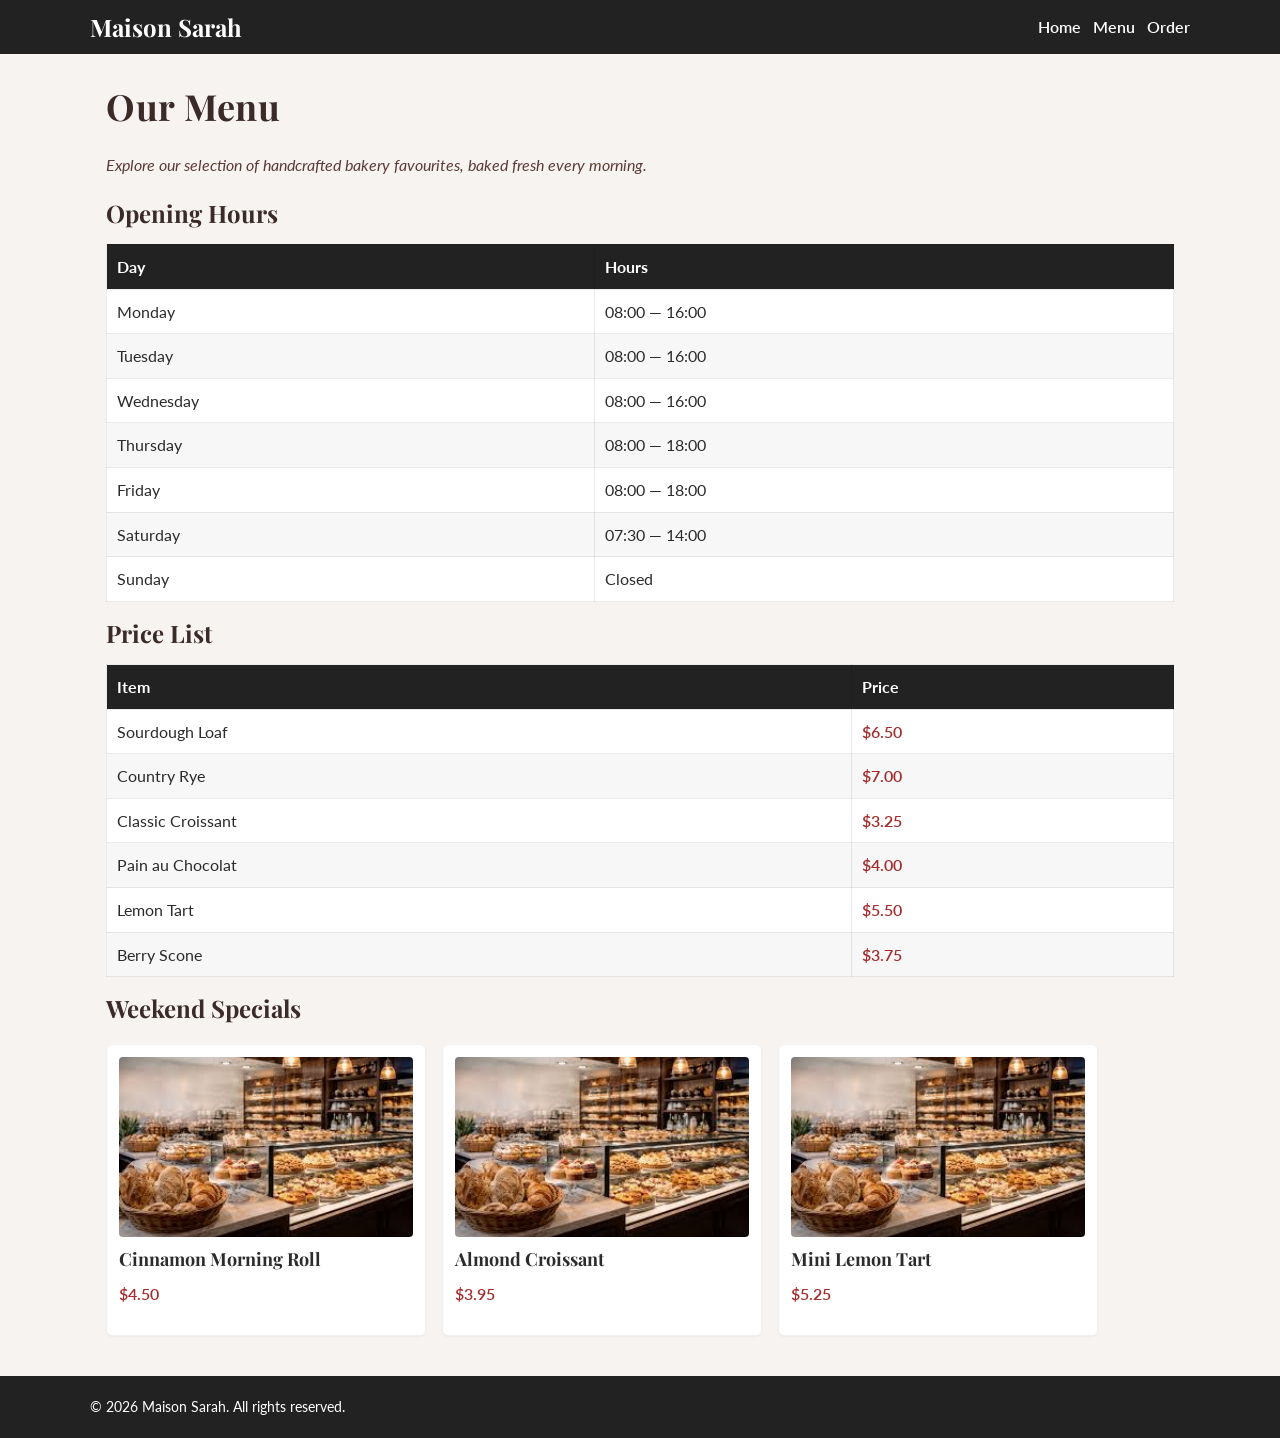
<file: index.html>
<!doctype html>
<html lang="en">
  <head>
    <meta charset="utf-8" />
    <meta name="viewport" content="width=device-width,initial-scale=1" />
    <title>Maison Sarah - Menu</title>

    <link rel="preconnect" href="https://fonts.googleapis.com" />
    <link rel="preconnect" href="https://fonts.gstatic.com" crossorigin />
    <link
      href="https://fonts.googleapis.com/css2?family=Lato:wght@400;700&family=Playfair+Display:wght@600;700&display=swap"
      rel="stylesheet"
    />

    <link rel="stylesheet" href="styles.css" />
  </head>
  <body>
    <header>
      <div class="container header-bar">
        <a class="brand" href="index.html">Maison Sarah</a>
        <nav>
          <ul>
            <li><a href="index.html">Home</a></li>
            <li><a href="menu.html">Menu</a></li>
            <li><a href="order.html">Order</a></li>
          </ul>
        </nav>
      </div>
    </header>

    <main>
      <div class="container">
        <h1>Our Menu</h1>
        <p class="tagline">
          Explore our selection of handcrafted bakery favourites, baked fresh
          every morning.
        </p>

        <section>
          <h2>Opening Hours</h2>
          <table aria-describedby="hours-desc">
            <thead>
              <tr>
                <th>Day</th>
                <th>Hours</th>
              </tr>
            </thead>
            <tbody>
              <tr>
                <td>Monday</td>
                <td>08:00 — 16:00</td>
              </tr>
              <tr>
                <td>Tuesday</td>
                <td>08:00 — 16:00</td>
              </tr>
              <tr>
                <td>Wednesday</td>
                <td>08:00 — 16:00</td>
              </tr>
              <tr>
                <td>Thursday</td>
                <td>08:00 — 18:00</td>
              </tr>
              <tr>
                <td>Friday</td>
                <td>08:00 — 18:00</td>
              </tr>
              <tr>
                <td>Saturday</td>
                <td>07:30 — 14:00</td>
              </tr>
              <tr>
                <td>Sunday</td>
                <td>Closed</td>
              </tr>
            </tbody>
          </table>
        </section>

        <section>
          <h2>Price List</h2>
          <table aria-describedby="prices-desc">
            <thead>
              <tr>
                <th>Item</th>
                <th>Price</th>
              </tr>
            </thead>
            <tbody>
              <tr>
                <td>Sourdough Loaf</td>
                <td><span class="price">$6.50</span></td>
              </tr>
              <tr>
                <td>Country Rye</td>
                <td><span class="price">$7.00</span></td>
              </tr>
              <tr>
                <td>Classic Croissant</td>
                <td><span class="price">$3.25</span></td>
              </tr>
              <tr>
                <td>Pain au Chocolat</td>
                <td><span class="price">$4.00</span></td>
              </tr>
              <tr>
                <td>Lemon Tart</td>
                <td><span class="price">$5.50</span></td>
              </tr>
              <tr>
                <td>Berry Scone</td>
                <td><span class="price">$3.75</span></td>
              </tr>
            </tbody>
          </table>
        </section>

        <section>
          <h2>Weekend Specials</h2>
          <div class="card-row">
            <article class="card">
              <img
                src="images/bakery.jpg"
                alt="Freshly glazed cinnamon roll on a wooden board"
              />
              <h3>Cinnamon Morning Roll</h3>
              <p class="price">$4.50</p>
            </article>

            <article class="card">
              <img
                src="images/bakery.jpg"
                alt="Flaky almond croissant topped with toasted almond slices"
              />
              <h3>Almond Croissant</h3>
              <p class="price">$3.95</p>
            </article>

            <article class="card">
              <img
                src="images/bakery.jpg"
                alt="Mini lemon tart topped with fresh berries on a ceramic plate"
              />
              <h3>Mini Lemon Tart</h3>
              <p class="price">$5.25</p>
            </article>
          </div>
        </section>
      </div>
    </main>

    <footer>
      <div class="container">
        <p>&copy; 2026 Maison Sarah. All rights reserved.</p>
      </div>
    </footer>
  </body>
</html>
</file>
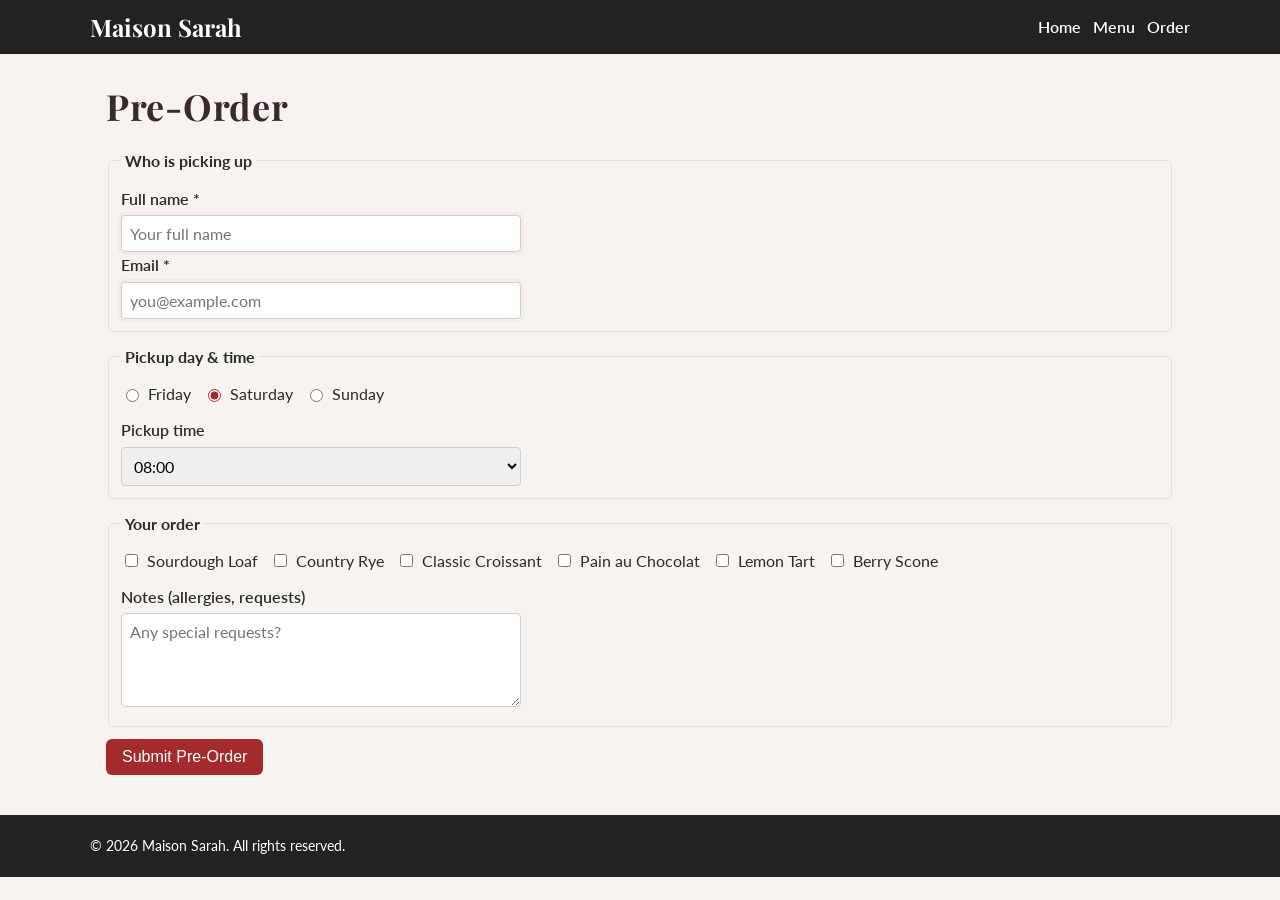
<file: order.html>
<!doctype html>
<html lang="en">
  <head>
    <meta charset="utf-8" />
    <meta name="viewport" content="width=device-width,initial-scale=1" />
    <title>Maison Sarah - Order</title>

    <link rel="preconnect" href="https://fonts.googleapis.com" />
    <link rel="preconnect" href="https://fonts.gstatic.com" crossorigin />
    <link
      href="https://fonts.googleapis.com/css2?family=Lato:wght@400;700&family=Playfair+Display:wght@600;700&display=swap"
      rel="stylesheet"
    />

    <link rel="stylesheet" href="styles.css" />
  </head>
  <body>
    <header>
      <div class="container header-bar">
        <a class="brand" href="index.html">Maison Sarah</a>
        <nav>
          <ul>
            <li><a href="index.html">Home</a></li>
            <li><a href="menu.html">Menu</a></li>
            <li><a href="order.html">Order</a></li>
          </ul>
        </nav>
      </div>
    </header>

    <main>
      <div class="container">
        <h1>Pre-Order</h1>

        <form action="#" method="get" aria-label="Pre-order form">
          <fieldset>
            <legend>Who is picking up</legend>

            <label for="name"
              >Full name <span aria-hidden="true">*</span></label
            >
            <input
              id="name"
              name="name"
              class="field"
              type="text"
              placeholder="Your full name"
              required
            />

            <label for="email">Email <span aria-hidden="true">*</span></label>
            <input
              id="email"
              name="email"
              class="field"
              type="email"
              placeholder="you@example.com"
              required
            />
          </fieldset>

          <fieldset>
            <legend>Pickup day & time</legend>

            <div class="choice" role="radiogroup" aria-label="Pickup day">
              <label for="day-fr"
                ><input id="day-fr" name="day" type="radio" value="Friday" />
                Friday</label
              >
              <label for="day-sa"
                ><input
                  id="day-sa"
                  name="day"
                  type="radio"
                  value="Saturday"
                  checked
                />
                Saturday</label
              >
              <label for="day-su"
                ><input id="day-su" name="day" type="radio" value="Sunday" />
                Sunday</label
              >
            </div>

            <label for="time">Pickup time</label>
            <select id="time" name="time" class="field">
              <option value="08:00">08:00</option>
              <option value="09:00">09:00</option>
              <option value="10:00">10:00</option>
              <option value="11:00">11:00</option>
              <option value="12:00">12:00</option>
              <option value="13:00">13:00</option>
            </select>
          </fieldset>

          <fieldset>
            <legend>Your order</legend>

            <div class="choice" role="group" aria-label="Products">
              <label for="item-sourdough"
                ><input
                  id="item-sourdough"
                  name="items"
                  type="checkbox"
                  value="Sourdough Loaf"
                />
                Sourdough Loaf</label
              >
              <label for="item-rye"
                ><input
                  id="item-rye"
                  name="items"
                  type="checkbox"
                  value="Country Rye"
                />
                Country Rye</label
              >
              <label for="item-croissant"
                ><input
                  id="item-croissant"
                  name="items"
                  type="checkbox"
                  value="Classic Croissant"
                />
                Classic Croissant</label
              >
              <label for="item-pain"
                ><input
                  id="item-pain"
                  name="items"
                  type="checkbox"
                  value="Pain au Chocolat"
                />
                Pain au Chocolat</label
              >
              <label for="item-tart"
                ><input
                  id="item-tart"
                  name="items"
                  type="checkbox"
                  value="Lemon Tart"
                />
                Lemon Tart</label
              >
              <label for="item-scone"
                ><input
                  id="item-scone"
                  name="items"
                  type="checkbox"
                  value="Berry Scone"
                />
                Berry Scone</label
              >
            </div>

            <label for="notes">Notes (allergies, requests)</label>
            <textarea
              id="notes"
              name="notes"
              class="field"
              rows="4"
              placeholder="Any special requests?"
            ></textarea>
          </fieldset>

          <button type="submit">Submit Pre-Order</button>
        </form>
      </div>
    </main>

    <footer>
      <div class="container">
        <p>&copy; 2026 Maison Sarah. All rights reserved.</p>
      </div>
    </footer>
  </body>
</html>
</file>
<file: styles.css>
:root {
  --bg: #f7f3f1;
  --text: #2b2b2b;
  --header-bg: #222222;
  --header-text: #ffffff;
  --accent: #3b2b28;
  --tagline: #5b3b36;
  --price: #a42b2b;
  --max-width: 1100px;
  --container-padding: 1.6rem;
}

* {
  box-sizing: border-box;
}
html {
  font-size: 62.5%;
}
body {
  margin: 0;
  min-height: 100%;
  background: var(--bg);
  color: var(--text);
  font-family:
    "Lato",
    system-ui,
    -apple-system,
    "Segoe UI",
    Roboto,
    "Helvetica Neue",
    Arial,
    sans-serif;
  font-size: 1.6rem;
  line-height: 1.6;
}

.container {
  max-width: var(--max-width);
  margin: 0 auto;
  padding: 0 var(--container-padding);
}
.header-bar {
  display: flex;
  align-items: center;
  justify-content: space-between;
  gap: 1.6rem;
  padding: 1.2rem 0;
}
.brand,
.brand a {
  font-family: "Playfair Display", Georgia, serif;
  font-size: 2.4rem;
  font-weight: 700;
  color: var(--header-text);
  text-decoration: none;
}

nav {
  display: flex;
  align-items: center;
}
nav ul {
  list-style: none;
  margin: 0;
  padding: 0;
  display: flex;
  gap: 1.2rem;
}
nav a {
  color: var(--header-text);
  text-decoration: none;
  font-weight: 600;
}

header,
footer {
  background: var(--header-bg);
  color: var(--header-text);
  text-align: center;
}
header .container,
footer .container {
  display: flex;
  align-items: center;
  justify-content: space-between;
  gap: 1.2rem;
  padding: 0.8rem 0;
}

main {
  padding: 2.4rem 0 4rem;
}
img {
  max-width: 100%;
  height: auto;
  display: block;
}

h1,
h2 {
  font-family: "Playfair Display", Georgia, serif;
  color: var(--accent);
  margin: 0 0 1.2rem 0;
}
h1 {
  font-size: 3.6rem;
  letter-spacing: 0.02em;
}
h2 {
  font-size: 2.4rem;
}

.tagline {
  color: var(--tagline);
  font-style: italic;
  margin-bottom: 1.6rem;
}
.price {
  color: var(--price);
  font-weight: 600;
}

.card-row {
  display: flex;
  gap: 1.6rem;
  flex-wrap: wrap;
  margin-top: 1.6rem;
}
.card {
  background: #fff;
  border: 1px solid rgba(0, 0, 0, 0.06);
  border-radius: 6px;
  padding: 1.2rem;
  box-shadow: 0 1px 2px rgba(0, 0, 0, 0.04);
  flex: 1 1 28rem;
  max-width: 32rem;
  display: flex;
  flex-direction: column;
  gap: 0.8rem;
}
.card img {
  width: 100%;
  height: 18rem;
  object-fit: cover;
  border-radius: 4px;
  display: block;
}
.card h3 {
  margin: 0;
  font-size: 1.8rem;
  font-family: "Playfair Display", Georgia, serif;
}
.card .price {
  margin-top: auto;
}

table {
  width: 100%;
  border-collapse: collapse;
  margin: 1.2rem 0;
  font-size: 1.6rem;
  background: #fff;
}
th,
td {
  padding: 0.9rem 1rem;
  border: 1px solid rgba(0, 0, 0, 0.08);
  text-align: left;
  vertical-align: middle;
}
thead th {
  background: var(--header-bg);
  color: var(--header-text);
  font-weight: 700;
}
tbody tr:nth-child(even) {
  background: rgba(0, 0, 0, 0.03);
}

form {
  margin-top: 1.2rem;
}
fieldset {
  border: 1px solid rgba(0, 0, 0, 0.08);
  padding: 1.2rem;
  border-radius: 6px;
  margin-bottom: 1.2rem;
}
legend {
  font-weight: 700;
  padding: 0 0.4rem;
}
label {
  display: block;
  margin-bottom: 0.4rem;
  font-weight: 600;
}
.field {
  font-family: inherit;
  padding: 0.8rem;
  border: 1px solid #cfcfcf;
  border-radius: 4px;
  width: 100%;
  max-width: 40rem;
  font-size: 1.6rem;
}
.field:focus {
  outline: 3px solid rgba(58, 43, 40, 0.12);
  outline-offset: 2px;
}
.field[required] {
  box-shadow: 0 0 0 3px rgba(164, 43, 43, 0.04);
}

.choice {
  display: flex;
  gap: 1.2rem;
  align-items: center;
  flex-wrap: wrap;
  margin-bottom: 0.6rem;
}
.choice label {
  display: inline-flex;
  align-items: center;
  gap: 0.6rem;
  font-weight: 400;
}

input[type="checkbox"],
input[type="radio"] {
  accent-color: var(--price);
}

button[type="submit"] {
  background: var(--price);
  color: #fff;
  border: 0;
  padding: 0.9rem 1.6rem;
  font-size: 1.6rem;
  border-radius: 6px;
  cursor: pointer;
}
button[type="submit"]:focus,
button[type="submit"]:hover {
  filter: brightness(0.95);
  outline: 3px solid rgba(255, 255, 255, 0.06);
  outline-offset: 2px;
}

footer p {
  margin: 0;
  padding: 1.2rem 0;
  font-size: 1.4rem;
  color: var(--header-text);
}

a:focus,
a:hover {
  outline: 3px solid rgba(255, 255, 255, 0.08);
  outline-offset: 2px;
}
@media (max-width: 640px) {
  header .container,
  footer .container {
    flex-direction: column;
    text-align: center;
  }
  .brand {
    font-size: 2rem;
  }
  .card img {
    height: 14rem;
  }
  h1 {
    font-size: 3rem;
  }
}
</file>
